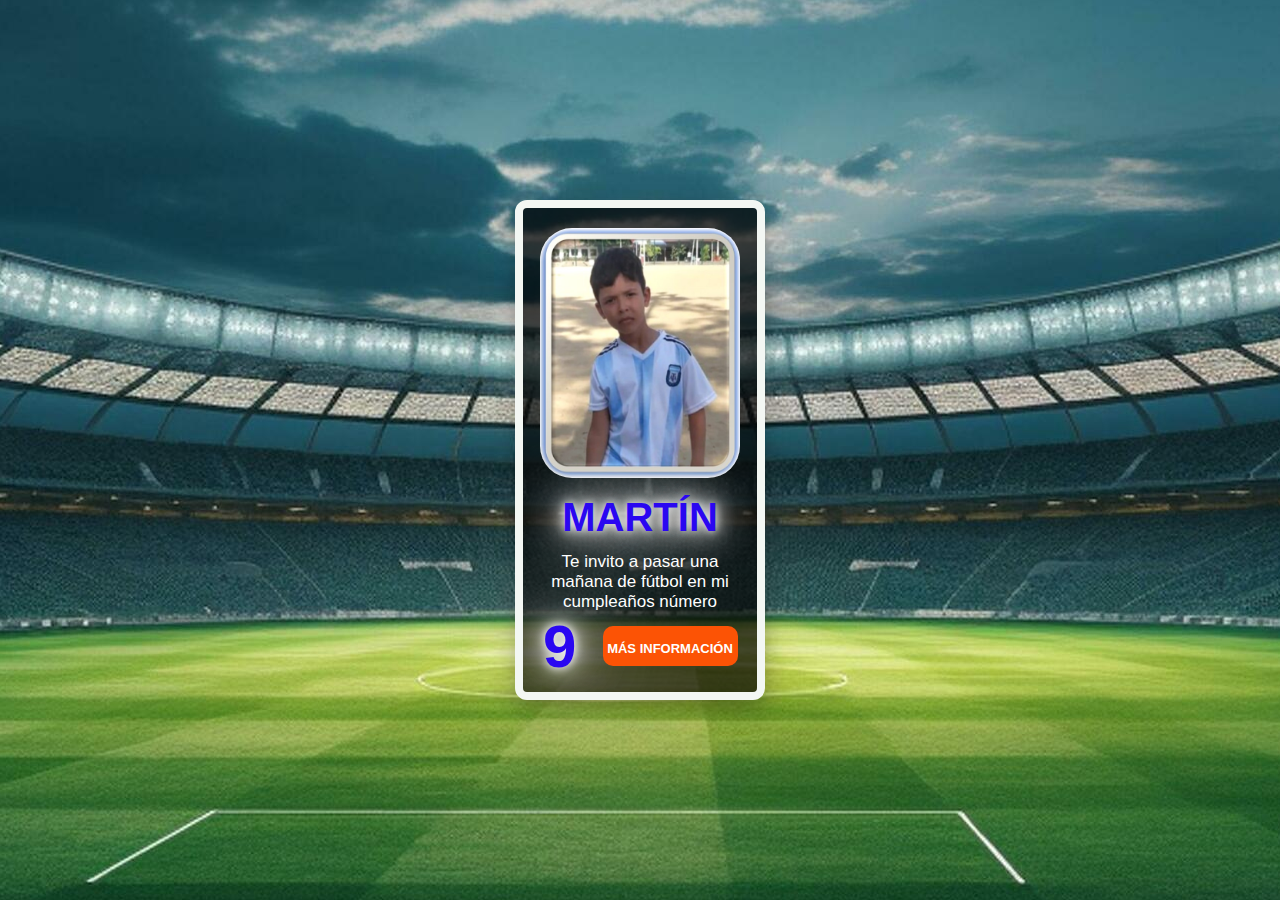
<file: index.html>
<!DOCTYPE html>
<html lang="en">
<head>
    <meta charset="UTF-8">
    <meta name="viewport" content="width=device-width, initial-scale=1.0">
    <title>Card Birthady</title>
    <link rel="shortcut icon" href="./img/balon.png">
    <link rel="stylesheet" href="style.css">
</head>
<body>
    <main class="container">
        <div class="imgtin">
            <img class="img-card" src="./img/tin.jpg"/>
        </div>
        <h3>MARTÍN</h3>      
        <p>Te invito a pasar una mañana de fútbol en mi cumpleaños número 
            <h2>9</h2></p>
        
        <div class="properties">
            <a href="información.html" target="_parent">MÁS INFORMACIÓN</a>
        </div>
    </main>

   
</body>
</html>
</file>
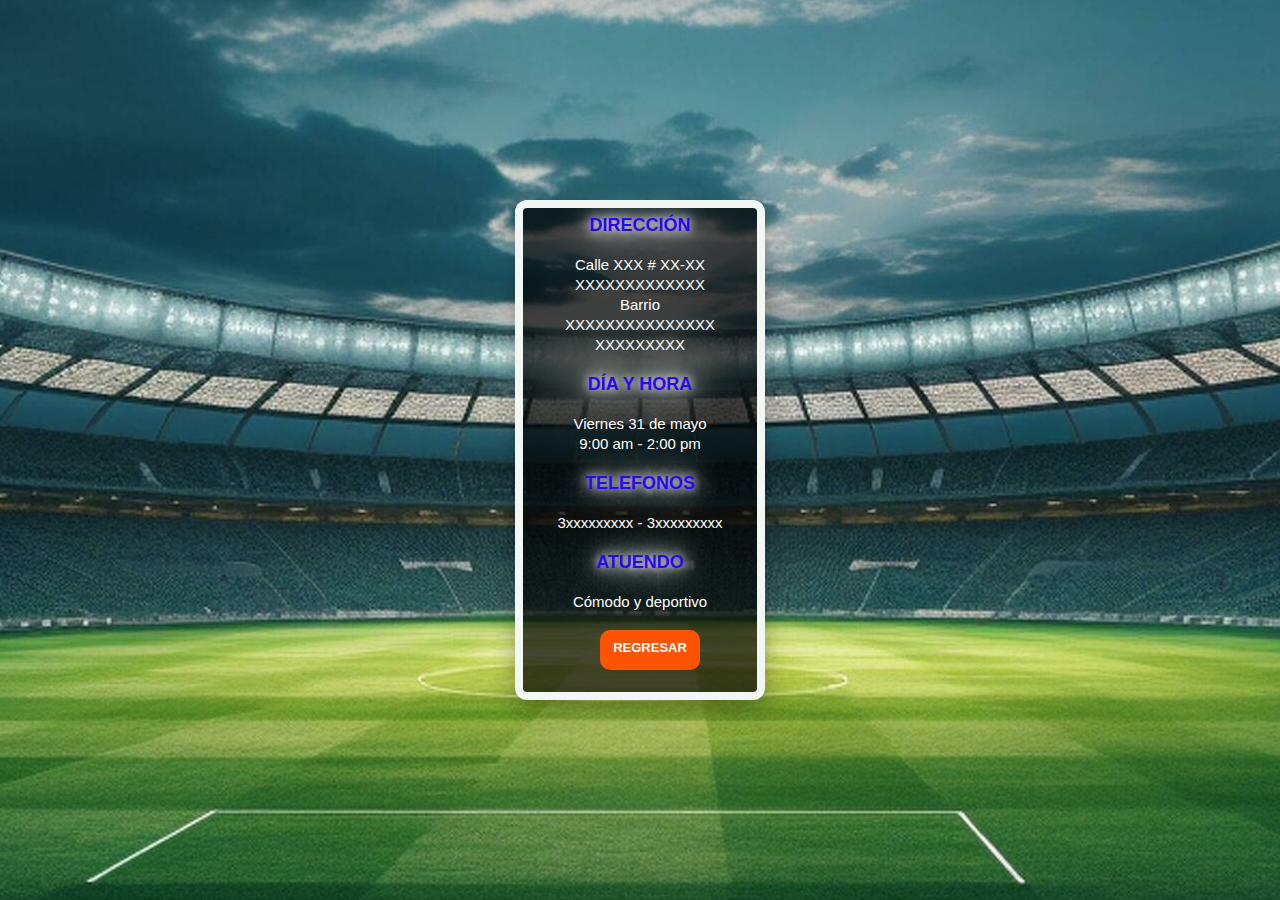
<file: información.html>
<!DOCTYPE html>
<html lang="en">
<head>
    <meta charset="UTF-8">
    <meta name="viewport" content="width=device-width, initial-scale=1.0">
    <title>Información</title>
    <link rel="shortcut icon" href="./img/balon.png">
    <link rel="stylesheet" href="style.css">
</head>
<body>
    <main class="container_1">
        <h4>DIRECCIÓN</h4>      
        <p>Calle XXX # XX-XX<br>XXXXXXXXXXXXX<br>Barrio<br>XXXXXXXXXXXXXXX<br>XXXXXXXXX
            </p>
        <h4>DÍA Y HORA</h4>      
        <p>Viernes 31 de mayo<br>9:00 am - 2:00 pm</p>
        <h4>TELEFONOS</h4>      
        <p>3xxxxxxxxx  -  3xxxxxxxxx</p>
        <h4>ATUENDO</h4>      
        <p>Cómodo y deportivo</p>

        <div class="properties_1">
            <a href="index.html" target="_parent">REGRESAR</a>
        </div>
    </main>

    

    
</body>
</html>
</file>
<file: style.css>
* {
  margin: 0;
  padding: 0;
  box-sizing: border-box;
  font-family: sans-serif;
}

/*FRONT*/

body {
  background: url(./img/champ.jpg) center no-repeat;
  display: flex;
  justify-content: center;
  align-items: center;
  height: 100vh;
  z-index: -1;
}
.container {
  position: relative;
  margin: 70px;
  width: 250px;
  height: 500px;
  text-align: center;
  border-radius: 12px;
  box-shadow: 0px 10px 25px rgba(0, 0, 0, 0.3);
  border: 8px solid rgb(243, 247, 243);
  line-height: 45px;
  background: rgba(0, 0, 0, 0.7);
}
.img-card{
  width: 200px;
  margin-top: 20px;
  animation: flotar 3s ease-in-out infinite;
  border-radius: 32px;
  height: 250px;
}
h3{
  font-size: 40px;
  color: rgb(42, 7, 241);
  text-shadow: 0 0 10px white, 0 0 20px white, 0 0 40px white, 0 0 80px white, 0 0 120px white, 0 0 160px white;
}
h2{
  position: absolute;
  font-size: 60px;
  color:  rgb(42, 7, 241);
  left: 20px;
  text-shadow: 0 0 10px white, 0 0 20px white, 0 0 40px white, 0 0 80px white, 0 0 120px white, 0 0 160px white;
}
h4{
  font-size: 18px;
  font-weight: bold;
  color: rgb(42, 7, 241);
  left: 50px;
  text-shadow: 0 0 10px white, 0 0 20px white, 0 0 40px white, 0 0 80px white, 0 0 120px white, 0 0 160px white;
}
p{
  font-size: 17px;
  padding: 12px 15px;
  color: #fff;
  line-height: 20px;
}

/*BOTÓN*/

.properties {
  display: inline-block;
  width: 135px;
  height: 40px;
  top: -40px;
  position: relative;
  left: 30px;
  background:rgb(252, 83, 5);
  text-align: center;
  justify-content: center;
  font-size: 13px;
  font-weight: bold;
  border-radius: 10px;
  cursor: pointer;
  margin-top: 18px;
  align-items: center;
}
.properties a{
  color: white;
  text-decoration: none;
  align-items: center;
}


/*BACK*/

.container_1{
  position: relative;
  margin: 70px;
  width: 250px;
  height: 500px;
  text-align: center;
  border-radius: 12px;
  box-shadow: 0px 10px 25px rgba(0, 0, 0, 0.3);
  border: 8px solid rgb(243, 247, 243);
  line-height: 35px;
  background: rgba(0, 0, 0, 0.7);
}
.container_1 p{
  font-size: 15px;
  padding: 12px 15px;
  color: #fff;
  line-height: 20px;
}

/* BOTÓN */

.properties_1 {
  display: inline-block;
  width: 100px;
  height: 40px;
  top: 5px;
  position: relative;
  left: 10px;
  background:rgb(252, 83, 5);
  text-align: center;
  justify-content: center;
  font-size: 13px;
  font-weight: bold;
  border-radius: 10px;
  cursor: pointer;
  align-items: center;
}
.properties_1 a{
  color: white;
  text-decoration: none;
  align-items: center;
}

@keyframes flotar{
  0%{
    transform: translateY(0);
  }
  50%{
    transform: translateY(-15px);
  }
  100%{
    transform: translateY(0);
  }
}
</file>
